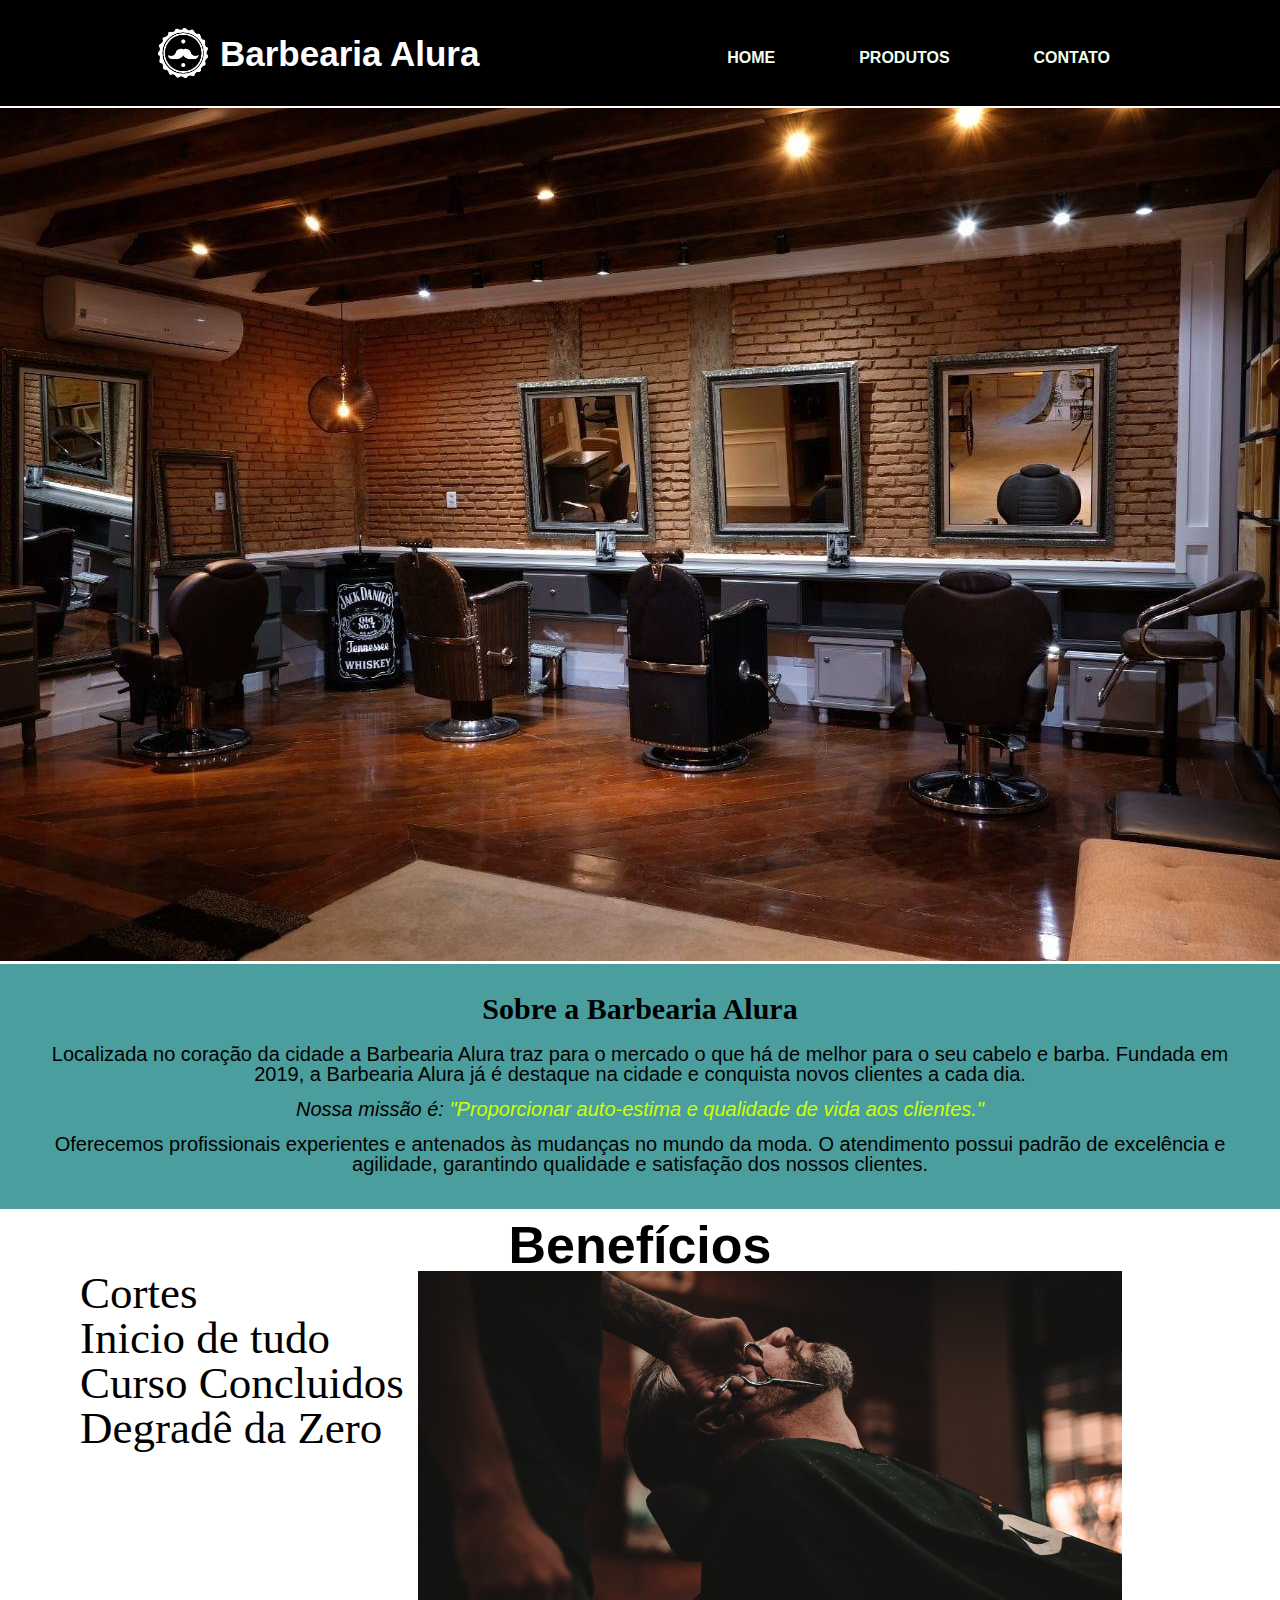
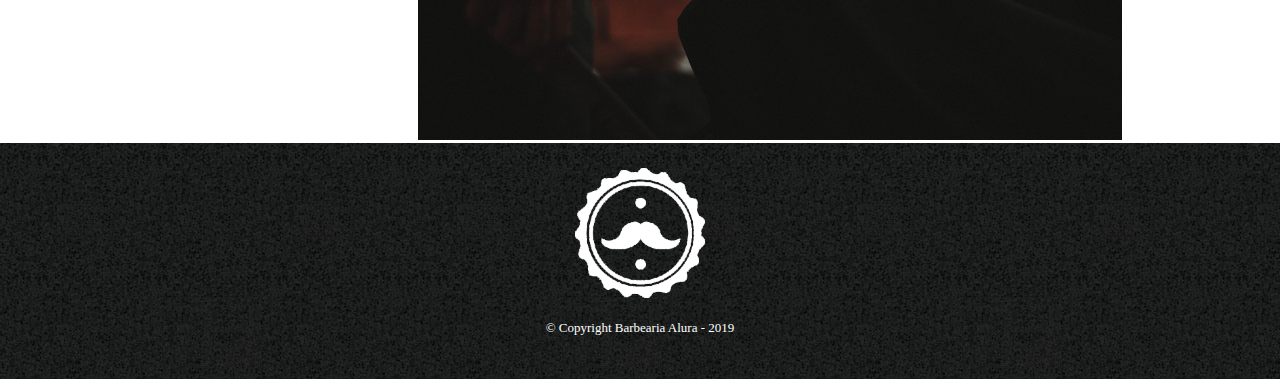
<file: index.html>
<!DOCTYPE html>
<html lang="pt-br">
<head>
    <meta charset="UTF-8">
    <meta http-equiv="X-UA-Compatible" content="IE=edge">
    <meta name="viewport" content="width=device-width, initial-scale=1.0">
    <link rel="shortcut icon" href="imagem/favicon_io/android-chrome-192x192 branco.png" type="image/x-icon">
    <link rel="stylesheet" href="reset.css">
    <link rel="stylesheet" href="stylehome.css">
    
    <title>Barbearia Alura</title>
</head>
<body>
    <div class="scroll"> 
    </div>
    <div class="row">
    </div>
    <header>
        <div class="caixa">
            <a href="index.html"><img id="logo" src="imagem/favicon_io/esse.jpg" alt=""></a>
            <a href="index.html"> <p id="titulo" >Barbearia Alura</p></a>
            <nav>
                <ul>
                    <li><a href="index.html">Home</a></li>
                    <li><a href="produtos.html" target="_self">Produtos</a></li>
                    <li><a href="contato.html">Contato</a></li>
                </ul>
            </nav>
        </div>
    </header>
    <img id="imgcentral" src="imagem/11-barbearias-em-goiania-com-estilo-vintage-que-voce-precisa-conhecer.jpeg" alt="barbearia.jpeg">
   
    <div class="sobre">
        <h1>Sobre a Barbearia Alura </h1>
        <p>
            Localizada no coração da cidade a <strong>Barbearia Alura</strong> traz para o mercado o que há de melhor para o seu cabelo e barba. Fundada em 2019, a Barbearia Alura já é destaque na cidade e conquista novos clientes a cada dia.
        </p>
        <p id="missao"> 
            <em> Nossa missão é: <strong>"Proporcionar auto-estima e qualidade de vida aos clientes."</strong>
            </em>
        </p>
        <p> 
            Oferecemos profissionais experientes e antenados às mudanças no mundo da moda. O atendimento possui padrão de excelência e agilidade, garantindo qualidade e satisfação dos nossos clientes.
        </p>
    </div>
    <div>
        <h3 id="titulo_beneficios">
        Benefícios
        </h3>   

        <ul class="beneficios" type="none">
            <li>Cortes</li>
            <li>Inicio de tudo</li>
            <li>Curso Concluidos</li>
            <li>Degradê da Zero</li>
        </ul>
         <img id="imagem_beneficios" src="imagem/beneficios.jpg" alt="beneficios">
    </div>
    <footer>
        <img src="barber/imagem/favicon_io/android-chrome-192x192 branco.png" alt="logo-branco">
        <p class="copyright"> &copy; Copyright Barbearia Alura - 2019</p>
    </footer>


   
   
</body>
</html>
</file>
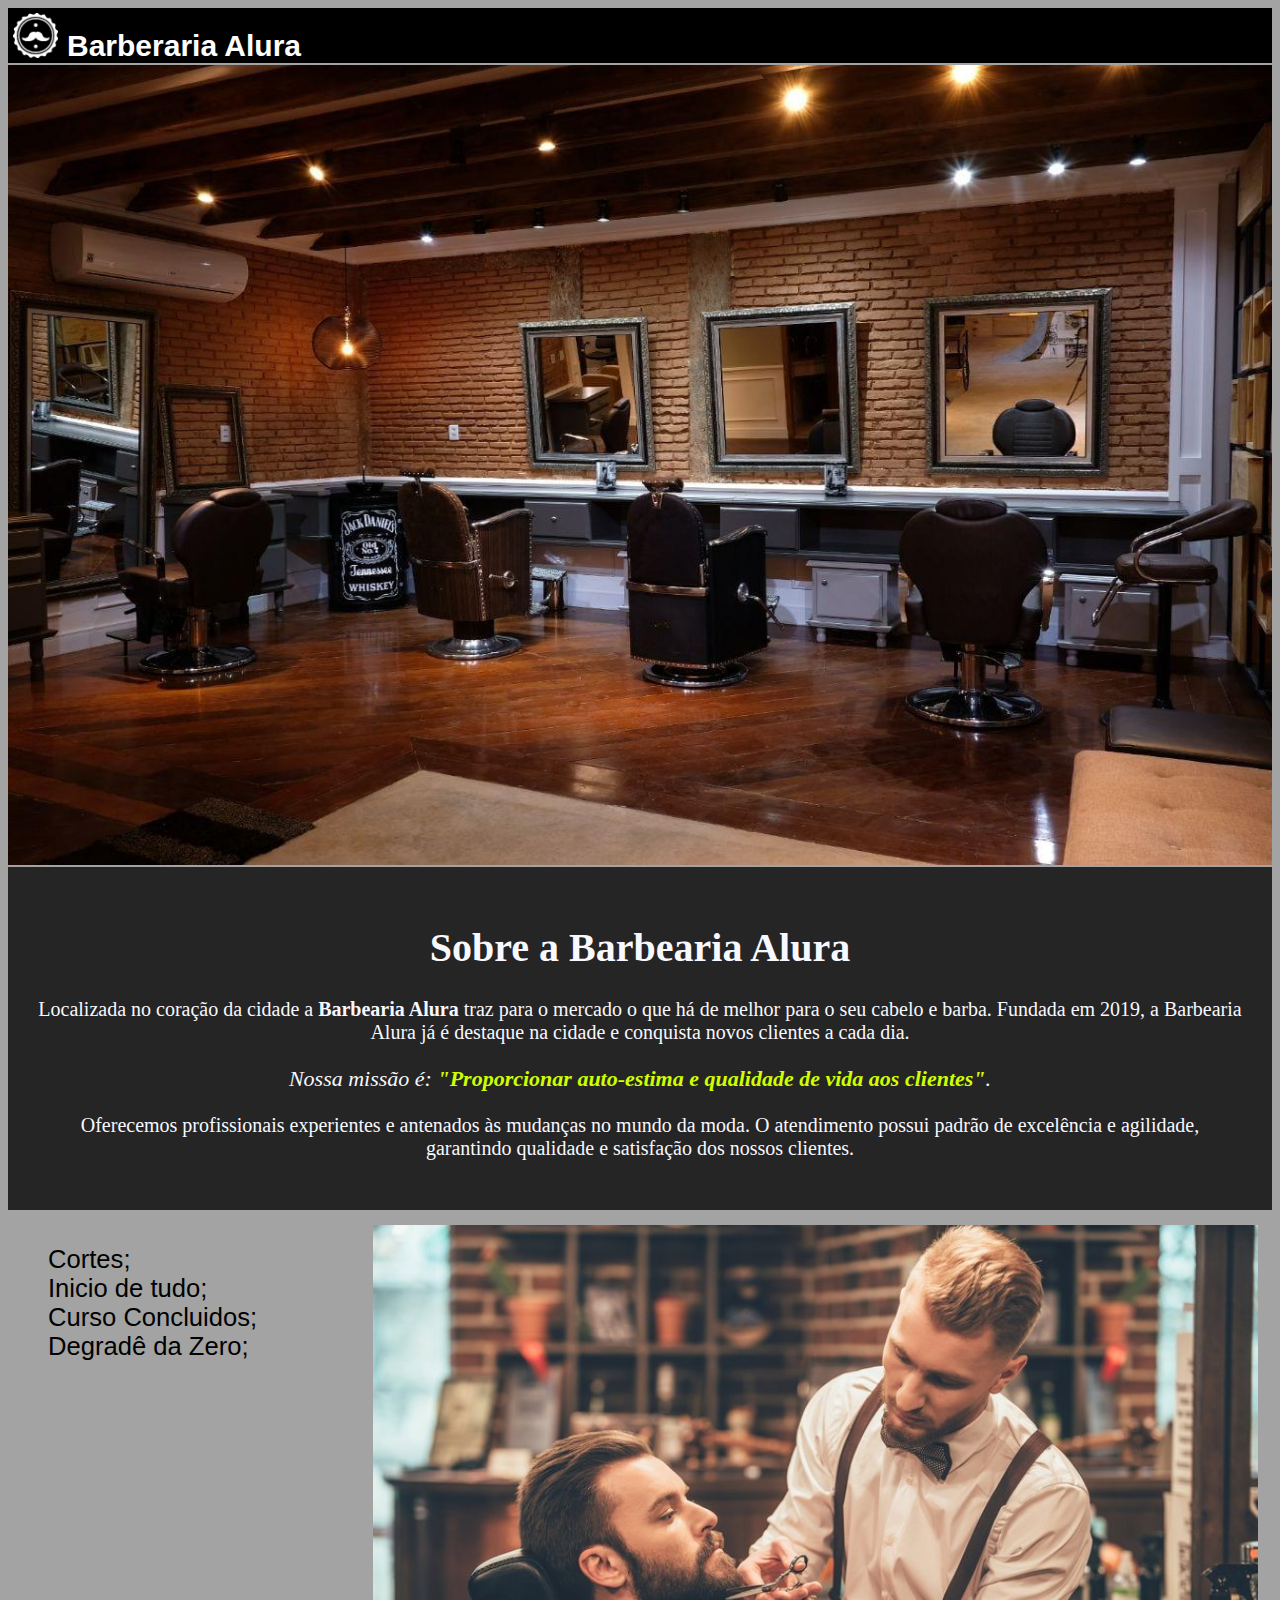
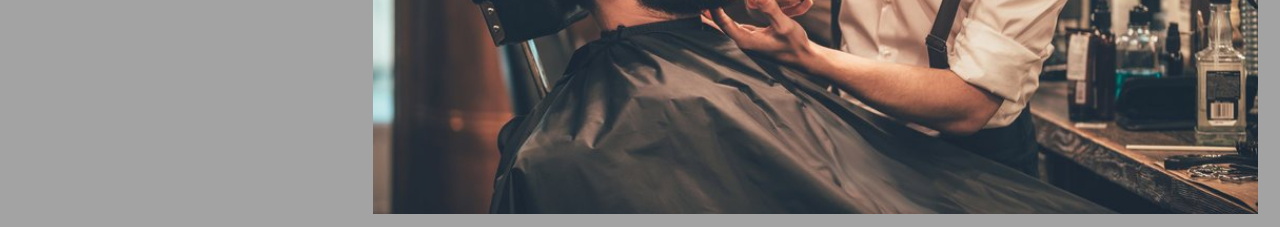
<file: barber/index.html>
<!DOCTYPE html>
<html lang="pt-br">
<head>
    <meta charset="UTF-8">
    <meta http-equiv="X-UA-Compatible" content="IE=edge">
    <meta name="viewport" content="width=device-width, initial-scale=1.0">
    <link rel="stylesheet" href="style.css">
    <title>Barbearia Alura</title>
</head>
<body>
    <header>
    
     <a href="index.html"> <img src="imagem/android-chrome-192x192 branco.jpg" alt="logo Barbearia"></a>  
        <a id="titulo" href="index.html" >Barberaria Alura   
        </a> 
    </header>
    <img id="imgcentral" src="imagem/11-barbearias-em-goiania-com-estilo-vintage-que-voce-precisa-conhecer.jpeg" alt="barbearia.jpeg">
    <div class="sobre">
        <h1>Sobre a Barbearia Alura </h1>
           <p>Localizada no coração da cidade a <strong>Barbearia Alura</strong> traz para o mercado o que há de melhor para o seu cabelo e barba. Fundada em 2019, a Barbearia Alura já é destaque na cidade e conquista novos clientes a cada dia.</p>
           <p id="missao"> 
               <em> Nossa missão é: <strong>"Proporcionar auto-estima e qualidade de vida aos clientes"</strong>.
               </em>
           </p>
            <p> Oferecemos profissionais experientes e antenados às mudanças no mundo da moda. O atendimento possui padrão de excelência e agilidade, garantindo qualidade e satisfação dos nossos clientes.</p>
    </div>
    <ul type="none">
     <li>Cortes;</li>
     <li>Inicio de tudo;</li>
     <li>Curso Concluidos;</li>
     <li>Degradê da Zero;</li>
    </ul>
    <img id="serviços" src="imagem/49393_w840h0_1486764558shutterstock-barbearia.jpg" alt="Serviços">

    <a href="#" class="links" role="menuitem" aria-haspopup="true" aria-controls="left-sidebar" aria-expanded="false"></span></a>
</body>
</html>
</file>
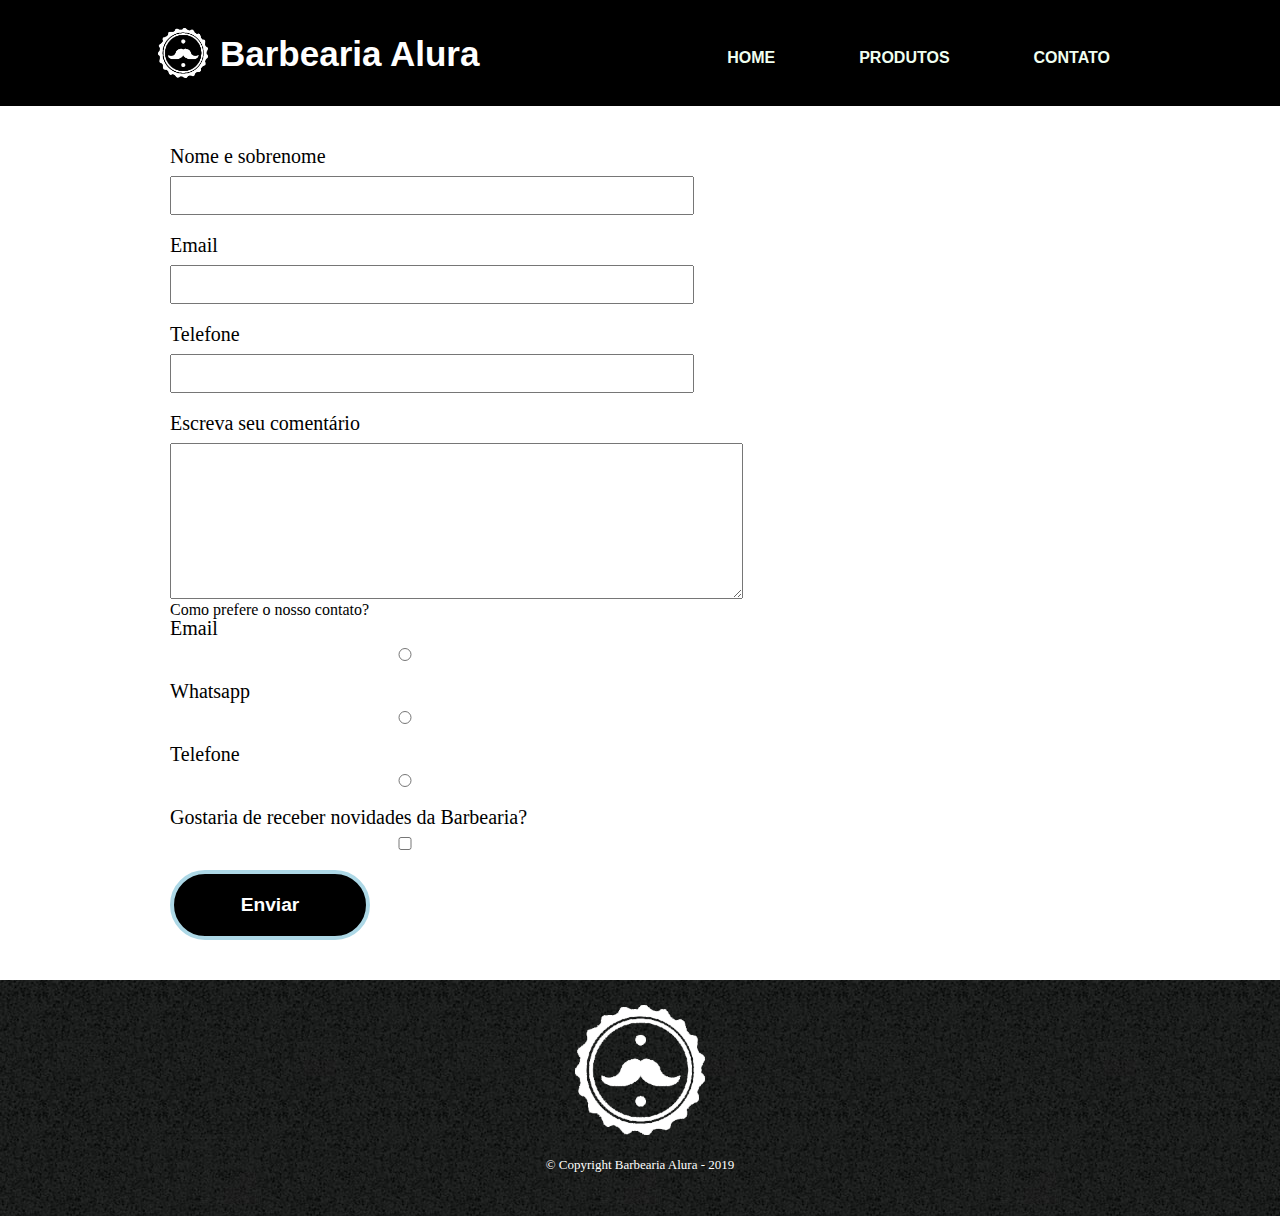
<file: contato.html>
<!DOCTYPE html>
<html lang="pt-br">

<head>
    <meta charset="UTF-8">
    <meta http-equiv="X-UA-Compatible" content="IE=edge">
    <meta name="viewport" content="width=device-width, initial-scale=1.0">
    <link rel="stylesheet" href="reset.css">
    <link rel="stylesheet" href="style.css">

    <title>Contato Alura</title>
</head>

<body>
    <header>
        <div class="caixa">
            <a href="index.html"><img id="logo" src="imagem/favicon_io/esse.jpg" alt=""></a>
            <a href="index.html">
                <p id="titulo">Barbearia Alura</p>
            </a>
            <nav>
                <ul>
                    <li><a href="index.html">Home</a></li>
                    <li><a href="produtos.html" target="_self">Produtos</a></li>
                    <li><a href="contato.html">Contato</a></li>
                </ul>
            </nav>
        </div>
    </header>
    <main>
        <form>
            <label for="nomesobrenome">Nome e sobrenome</label>
            <input type="text" id="nomesobrenome">
    
            <label for="email">Email</label>
            <input type="text" id="email">
    
            <label for="telefone">Telefone</label>
            <input type="text" id="telefone">
           
            <label for="comentario">Escreva seu comentário</label>
            <textarea name="escreva seu comentario" id="comentario" cols="69" rows="10"></textarea>
           
            <div>
                <p>Como prefere o nosso contato?</p>
                <label for="radio-email">Email</label>
                <input type="radio" name="contato" value="email" id="radio-email">
                <label for="radio-whatsapp">Whatsapp</label>
                <input type="radio" name="contato" value="whatsapp" id="radio-whatsapp">
                <label for="radio-telefone">Telefone</label>
                <input type="radio" name="contato" value="telefone" id="radio-telefone">
            </div>
                <label for="aceitar-contato">Gostaria de receber novidades da Barbearia?</label>
                <input type="checkbox" value="true" id="aceitar-contato">
            <button class="button">Enviar</button>
        </form>
    </main>
     <footer>
        <img src="barber/imagem/favicon_io/android-chrome-192x192 branco.png" alt="logo-branco">
        <p class="copyright"> &copy; Copyright Barbearia Alura - 2019</p>
    </footer>
</body>
</file>
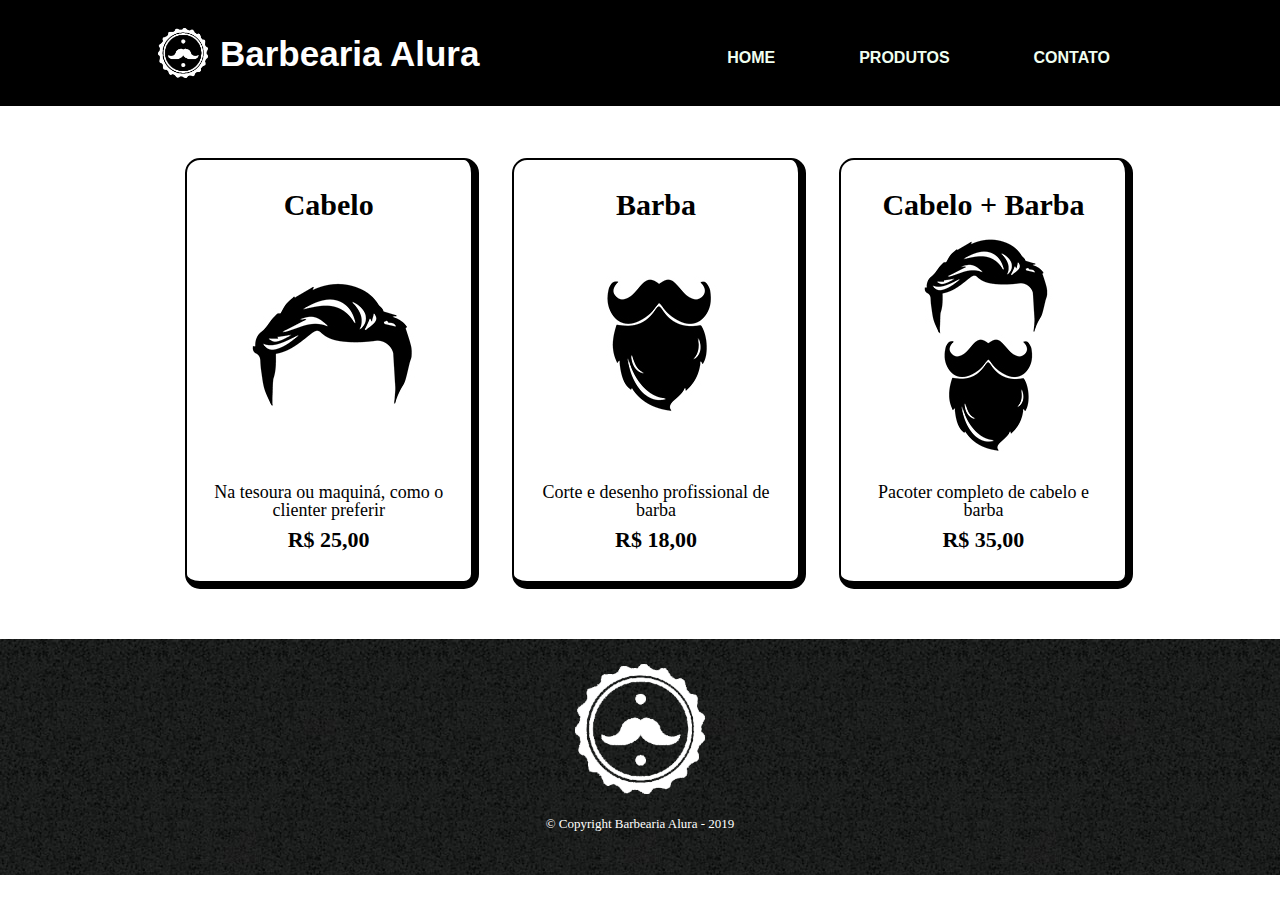
<file: produtos.html>
<!DOCTYPE html>
<html lang="pt-br">
<head>
    <meta charset="UTF-8">
    <meta http-equiv="X-UA-Compatible" content="IE=edge">
    <meta name="viewport" content="width=device-width, initial-scale=1.0">
    <link rel="stylesheet" href="reset.css">
    <link rel="stylesheet" href="style.css">
    
    <title>Produtos Alura</title>
</head>
<body>
    <div class="scroll"> 
    </div>
    <div class="row">
    </div>
    <header>
        <div class="caixa">
            <a href="index.html"><img id="logo" src="imagem/favicon_io/esse.jpg" alt=""></a>
            <a href="index.html"> <p id="titulo" >Barbearia Alura</p></a>
            <nav>
                <ul>
                    <li><a href="index.html">Home</a></li>
                    <li><a href="produtos.html" target="_self">Produtos</a></li>
                    <li><a href="contato.html">Contato</a></li>
                </ul>
            </nav>
        </div>
    </header>
    <main>
        <ul class="Produtos">
            <li>
                <h2>Cabelo</h2>
                <img src="imagem/cabelo.jpg" alt="">
                <p class="preco-descricao">Na tesoura ou maquiná, como o clienter preferir</p>
                <p class="preco-produto">R$ 25,00</p>
            </li>
            <li>
                <h2>Barba</h2>
                <img src="imagem/barba.jpg" alt="">
                <p class="preco-descricao">Corte e desenho profissional de barba</p>
                <p class="preco-produto">R$ 18,00</p>
            </li>
            <li>
                <h2>Cabelo + Barba</h2>
                <img src="imagem/cabelo+barba.jpg" alt="">
                <p class="preco-descricao">Pacoter completo de cabelo e barba</p>
                <p class="preco-produto">R$ 35,00</p>
            </li>
        </ul>
    </main>
    <footer>
        <img src="barber/imagem/favicon_io/android-chrome-192x192 branco.png" alt="logo-branco">
        <p class="copyright">  &copy; Copyright Barbearia Alura - 2019</p>
    </footer>
</body>
</html>
</file>
<file: stylehome.css>
header{
    padding: 20px 0;
    vertical-align: middle;
    background-color:black;
    margin-bottom:  2px; ;
}
.caixa{
    margin: 0 auto;
    position: relative;
    width: 980px;
}
#logo{
    
    margin: 8px;
    display: inline-block;
    width: 50px;
    vertical-align: middle;
}

 .links{
width: 0px;
padding: 0px;
}
#titulo{
    margin:0px;
    vertical-align:middle;
    display: inline-block;
    font-family: 'Lucida Sans', 'Lucida Sans Regular', 'Lucida Grande', 'Lucida Sans Unicode', Geneva, Verdana, sans-serif;
    font-weight:bold;
    font-size: 35px;
    color: white;
    
}
nav{
    position: absolute;
    top: 30px;
    right: 20px;
}


nav li{ 
    margin: 0 0 0 80px;
    display: inline;
}

nav a{  
    font-family: 'Lucida Sans', 'Lucida Sans Regular', 'Lucida Grande', 'Lucida Sans Unicode', Geneva, Verdana, sans-serif;
    text-transform:uppercase;
    color:honeydew;
    text-decoration:none;
    font-weight: bold;

}
a:active{
    color:goldenrod;
}
nav a:hover{
    color: rgb(75, 158, 158);
    font-size: 17px;
}

/*scrollbar*/
::-webkit-scrollbar{
    width: 0px;
}
  
  
/*caminho*/
::-webkit-scrollbar-track{
    background: #3d3d3d;
}
  
  
/*barrinha*/
::-webkit-scrollbar-thumb{
    background: #666666;
    border-radius: 50px;
}
  
.scroll {
    overflow: hidden;
    width: calc(100% - 2px);
}
  
.scroll:hover{
    overflow-y: scroll;
    width: 100%;
}

.scroll{
    overflow: hidden;
    width: calc(100% - 2px);
}
.scroll:hover{
    overflow-y: scroll;
    width: 100%;
}

#imgcentral{
    background-repeat:repeat-x;
    background-color:#003366;
    padding: 0px;
    margin-bottom: 0px;
    margin-top: 0px;
    position:relative;
    margin:0px;
    width: 100%;
    
}

.sobre{
    padding: 30px;
    margin-bottom: 10px;
    margin-top: 0px;
    text-align: center;
    background: rgb(75, 158, 158);
}
.sobre p{
    text-align: center;
    margin: 5px;
    font-family:'Lucida Sans', 'Lucida Sans Regular', 'Lucida Grande', 'Lucida Sans Unicode', Geneva, Verdana, sans-serif;
    font-size: 20px;
}
.sobre h1{
    font-weight: bold;
    margin-bottom:20px;
font-size: 30px;
}
#missao{
    margin: 15px;
 font-style: italic;
}
em strong{
    color: rgb(208, 255, 0);
}

#titulo_beneficios{
    margin:0px;
    display: block;
    text-align: center;
    font-family: 'Lucida Sans', 'Lucida Sans Regular', 'Lucida Grande', 'Lucida Sans Unicode', Geneva, Verdana, sans-serif;
    font-weight:bold;
    font-size: 52px;
    color: rgb(0, 0, 0);
}
.beneficios{
    margin-left: 80px;
    text-align:top;
    vertical-align: top;
    display:inline-block;
    font-size: 45px;
}
#imagem_beneficios{
   margin-left: 10px;
    width: 55%;
    display: inline-block;
}
footer{
    color: white;
    text-align: center;
    padding: 25px 0;
    background: url("imagem/bg.jpg");
}
footer img{
    width: 130px;
}
.copyright{
color:white;
font-size: 13px;
margin: 20px 0;
}
</file>
<file: barber/style.css>
body{
    background-color: rgb(163, 163, 163);
}
header{
    
    background-color:black;
    margin-bottom:  2px; ;
}
img{
    
    margin: 5px;
    display: inline-block;
    width: 45px;
    vertical-align: bottom;
}

 .links{
width: 0px;
padding: 0px;
 }
#titulo{
    text-decoration-line: none;
    margin:0px;
    vertical-align:middle;
    display: inline-block;
    font-family: 'Lucida Sans', 'Lucida Sans Regular', 'Lucida Grande', 'Lucida Sans Unicode', Geneva, Verdana, sans-serif;
    font-weight:bold;
    font-size: 30px;
    color: white;
    
}
#imgcentral{
    background-repeat:repeat-x;
    background-color:#003366;
    padding: 0px;
    margin-bottom: 0px;
    margin-top: 0px;
    position:relative;
    margin:0px;
    width: 100%;
    height: 800px;
}

.sobre{
    
    padding: 30px;
    margin-bottom: 10px;
    margin-top: 2px;
    text-align: center;
    background: rgb(37, 37, 37);
    font-size: 20px;

}
h1, p{
   
    color: ghostwhite;
}
#missao{
    font-size: 22px;
    
}
em strong{
    color: rgb(208, 255, 0);
}
ul{
    font-family: 'Lucida Sans', 'Lucida Sans Regular', 'Lucida Grande', 'Lucida Sans Unicode', Geneva, Verdana, sans-serif;
    font-size: 160%;
    width: 20%;
    margin-right: 5%;
    vertical-align: top;
    display: inline-block;
}
#serviços{
  display:inline-block ;
    display:inline;
    width: 70%;
}
</file>
<file: style.css>
header {
    padding: 20px 0;
    vertical-align: middle;
    background-color:black;
    margin-bottom:  2px;
}
.caixa{
    margin: 0 auto;
    position: relative;
    width: 980px;
}
#logo{
    
    margin: 8px;
    display: inline-block;
    width: 50px;
    vertical-align: middle;
}

 .links{
width: 0px;
padding: 0px;
}
#titulo{
    margin:0px;
    vertical-align:middle;
    display: inline-block;
    font-family: 'Lucida Sans', 'Lucida Sans Regular', 'Lucida Grande', 'Lucida Sans Unicode', Geneva, Verdana, sans-serif;
    font-weight:bold;
    font-size: 35px;
    color: white;
    
}
nav{
    position: absolute;
    top: 30px;
    right: 20px;
}


nav li{ 
    margin: 0 0 0 80px;
    display: inline;
    
}

nav a{  
    font-family: 'Lucida Sans', 'Lucida Sans Regular', 'Lucida Grande', 'Lucida Sans Unicode', Geneva, Verdana, sans-serif;
    text-transform:uppercase;
    color:honeydew;
    text-decoration:none;
    font-weight: bold;

}
a:active{
    color:goldenrod;
}
nav a:hover{
    color: rgb(75, 158, 158);
    font-size: 17px;
}

.Produtos li:active{
    border-color: goldenrod;
}
.Produtos{
    width: 980px;
    margin: 0 auto;
    padding: 50px 0;
}
.Produtos li:hover{
    border-color:rgb(75, 158, 158);
}
.Produtos li:active{
    border-color: goldenrod;
}
.Produtos li{
    display: inline-block;
    text-align: center;
    width: 30%;
    vertical-align: top;
    margin: 0 1.5%;
    box-sizing: border-box;
    padding: 30px 20px;
    border: 2px solid #000000;
    border-radius: 15px;
    border-bottom-width: 8px;
    border-right-width: 8px;
}


.Produtos h2{
    
    font-size: 30px;
    font-weight: bold;
}
.Produtos li:hover h2{
     font-size: 35px;
}
.preco-descricao{
    margin: 10px 0 0;
    font-size: 18px;
  
}
.preco-produto{
    font-size: 22px;
    font-weight: bold; 
    margin: 10px 0 0;
}

footer{
    color: white;
    text-align: center;
    padding: 25px 0;
    background: url("imagem/bg.jpg");
}
footer img{
    width: 130px;
}
.copyright{
    color:white;
    font-size: 13px;
    margin: 20px 0;
    }
main {
    width: 940px;
    margin: 0 auto;
}

form {
    margin: 40px 0;
}

form label {
    display:block;
    font-size: 20px;
    margin: 0 0 10px;
}

form input {
    display: block;
    margin: 0 0 20px;
    padding: 10px 25px;
    width: 50%;
}

.radio-telefone{
    display: inline-block;
    vertical-align: top;
}
.button{
    width: 200px;
    height: 70px;
    border-radius: 45px;
    font-size: 1.2rem;
    font-weight: 900;
    background: #000;
    color: #fff;
    border: 1px solid;
    transition: all .7s;
    border: 4px solid lightblue;
    transition-delay: 0.2s;
    cursor: pointer;
}
.button:hover{
    box-shadow: 0 0 20px #48fff0, 0 0 40px #00dce4;
    border:  4px solid rgb(109, 255, 255);
    background: rgb(100, 255, 255);
    color: #000;
    transition: box-shadow 1s, border 3s, background 1s, color 1s;
}
/*scrollbar*/
::-webkit-scrollbar{
    width: 0px;
}
  
  
/*caminho*/
::-webkit-scrollbar-track{
    background: #3d3d3d;
}
  
  
/*barrinha*/
::-webkit-scrollbar-thumb{
    background: #666666;
    border-radius: 50px;
}
  
.scroll {
    overflow: hidden;
    width: calc(100% - 2px);
}
  
.scroll:hover{
    overflow-y: scroll;
    width: 100%;
}

.scroll{
    overflow: hidden;
    width: calc(100% - 2px);
}
.scroll:hover{
    overflow-y: scroll;
    width: 100%;
}
</file>
